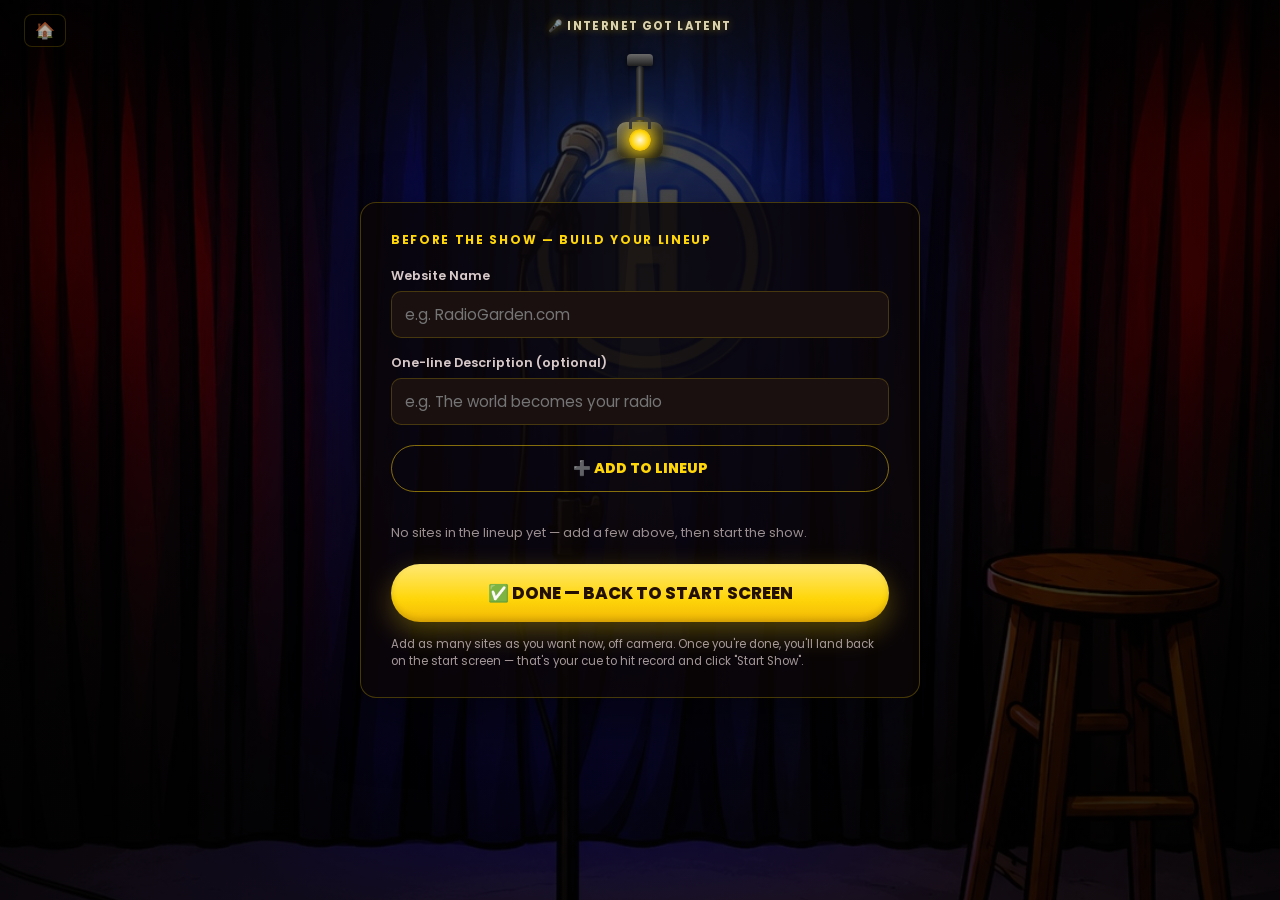
<file: index.html>
<!doctype html>
<html lang="en">
<head>
<meta charset="UTF-8" />
<meta name="viewport" content="width=device-width, initial-scale=1.0" />
<title>Internet Got Latent — Live Stage</title>
<meta name="description" content="An animated on-screen stage for recording 'Internet Got Latent' — build a lineup, then score each website live on camera." />
<link rel="icon" href="data:image/svg+xml,<svg xmlns=%22http://www.w3.org/2000/svg%22 viewBox=%220 0 100 100%22><text y=%22.9em%22 font-size=%2290%22>🎤</text></svg>" />
<link rel="preconnect" href="https://fonts.googleapis.com">
<link rel="preconnect" href="https://fonts.gstatic.com" crossorigin>
<link href="https://fonts.googleapis.com/css2?family=Anton&family=Playfair+Display:wght@700;900&family=Poppins:wght@400;500;600;700;800&display=swap" rel="stylesheet">
<link rel="stylesheet" href="style.css" />
</head>
<body>

<div class="stage">
  <div class="spotlight"></div>
  <div class="sparks" aria-hidden="true">
    <span></span><span></span><span></span><span></span><span></span><span></span><span></span><span></span>
  </div>

  <div class="lamp-rig" aria-hidden="true">
    <div class="lamp-swing">
      <div class="lamp-arm-bar"></div>
      <div class="lamp-head">
        <div class="lamp-lens"></div>
        <div class="lamp-beam"></div>
      </div>
    </div>
  </div>

  <div class="flash-overlay" id="flashOverlay"></div>

  <div class="brand-watermark" id="watermark">🎤 INTERNET GOT LATENT</div>
  <div class="episode-tag" id="episodeTag" hidden></div>
  <button class="home-btn" id="homeBtn" title="Build/edit lineup">🏠</button>

  <main id="sceneRoot">

    <section class="scene active" data-scene="intro">
      <div class="logo">
        <span class="logo__line1">INTERNET GOT</span>
        <span class="logo__line2">LATENT</span>
        <span class="logo__rule"></span>
      </div>
      <p class="tagline">Welcome to the weird side of the internet, where every website gets one chance to impress.</p>
      <button class="btn-stage" id="introActionBtn">🎤 START SHOW</button>
    </section>

    <section class="scene" data-scene="queue">
      <div class="control-card">
        <p class="control-card__label">BEFORE THE SHOW — BUILD YOUR LINEUP</p>

        <div class="control-field">
          <label for="queueName">Website Name</label>
          <input type="text" id="queueName" placeholder="e.g. RadioGarden.com" maxlength="60" />
        </div>
        <div class="control-field">
          <label for="queueTagline">One-line Description (optional)</label>
          <input type="text" id="queueTagline" placeholder="e.g. The world becomes your radio" maxlength="90" />
        </div>
        <button class="btn-stage btn-stage--secondary" id="addToQueueBtn" type="button">➕ ADD TO LINEUP</button>

        <div class="queue-list" id="queueList"></div>
        <p class="queue-empty" id="queueEmpty">No sites in the lineup yet — add a few above, then start the show.</p>

        <button class="btn-stage" id="queueDoneBtn">✅ DONE — BACK TO START SCREEN</button>
        <p class="control-card__hint">Add as many sites as you want now, off camera. Once you're done, you'll land back on the start screen — that's your cue to hit record and click "Start Show".</p>
      </div>
    </section>

    <section class="scene" data-scene="performer">
      <div class="stage-card">
        <p class="kicker">NEXT PERFORMER</p>
        <h2 class="performer-name" id="performerName">Website Name</h2>
        <p class="performer-tagline" id="performerTagline">Tagline goes here</p>
        <button class="btn-stage" id="scoreItBtn">🎭 SCORE IT</button>
      </div>
    </section>

    <section class="scene" data-scene="scoreEntry">
      <p class="kicker">SCORING LIVE</p>
      <h2 class="score-entry-name" id="scoreEntryName">Website Name</h2>
      <div class="control-scores control-scores--live">
        <div class="control-score">
          <label for="inputFirstImpression">👀 First Impression</label>
          <input type="number" id="inputFirstImpression" min="0" max="10" step="0.1" value="5" />
        </div>
        <div class="control-score">
          <label for="inputWow">🤯 Wow Factor</label>
          <input type="number" id="inputWow" min="0" max="10" step="0.1" value="5" />
        </div>
        <div class="control-score">
          <label for="inputUsefulness">🚀 Usefulness</label>
          <input type="number" id="inputUsefulness" min="0" max="10" step="0.1" value="5" />
        </div>
        <div class="control-score">
          <label for="inputReturn">🎯 Return Value</label>
          <input type="number" id="inputReturn" min="0" max="10" step="0.1" value="5" />
        </div>
      </div>
      <button class="btn-stage" id="revealScorecardBtn">🏆 REVEAL SCORECARD</button>
    </section>

    <section class="scene" data-scene="scorecard">
      <div class="stage-card">
        <p class="kicker">INTERNET SCORECARD</p>
        <h2 class="scorecard-name" id="scorecardName">Website Name</h2>
        <div class="scorecard-rows" id="scorecardRows"></div>
        <div class="scorecard-divider"></div>
        <button class="btn-stage" id="finalVerdictBtn" hidden>🏆 FINAL VERDICT</button>
      </div>
    </section>

    <section class="scene" data-scene="verdict">
      <div class="stage-card">
        <p class="kicker">THE JUDGES HAVE DECIDED&hellip;</p>
        <div class="final-score" id="finalScore">0.0</div>
        <p class="verdict-label" id="verdictLabel" hidden></p>
        <div class="verdict-actions" id="verdictActions" hidden>
          <button class="btn-stage" id="nextWebsiteBtn">➡️ NEXT WEBSITE</button>
          <button class="btn-stage btn-stage--ghost" id="endShowBtn">🏠 END SHOW</button>
        </div>
      </div>
    </section>

    <section class="scene" data-scene="wrap">
      <div class="stage-card">
        <p class="kicker">THAT'S A WRAP</p>
        <h2 class="wrap-title">🎬 Every site in the lineup has been judged.</h2>
        <div class="verdict-actions">
          <button class="btn-stage" id="addMoreBtn">➕ ADD MORE SITES</button>
          <button class="btn-stage btn-stage--ghost" id="wrapHomeBtn">🏠 END SHOW</button>
        </div>
      </div>
    </section>

  </main>
</div>

<script src="script.js"></script>
</body>
</html>
</file>
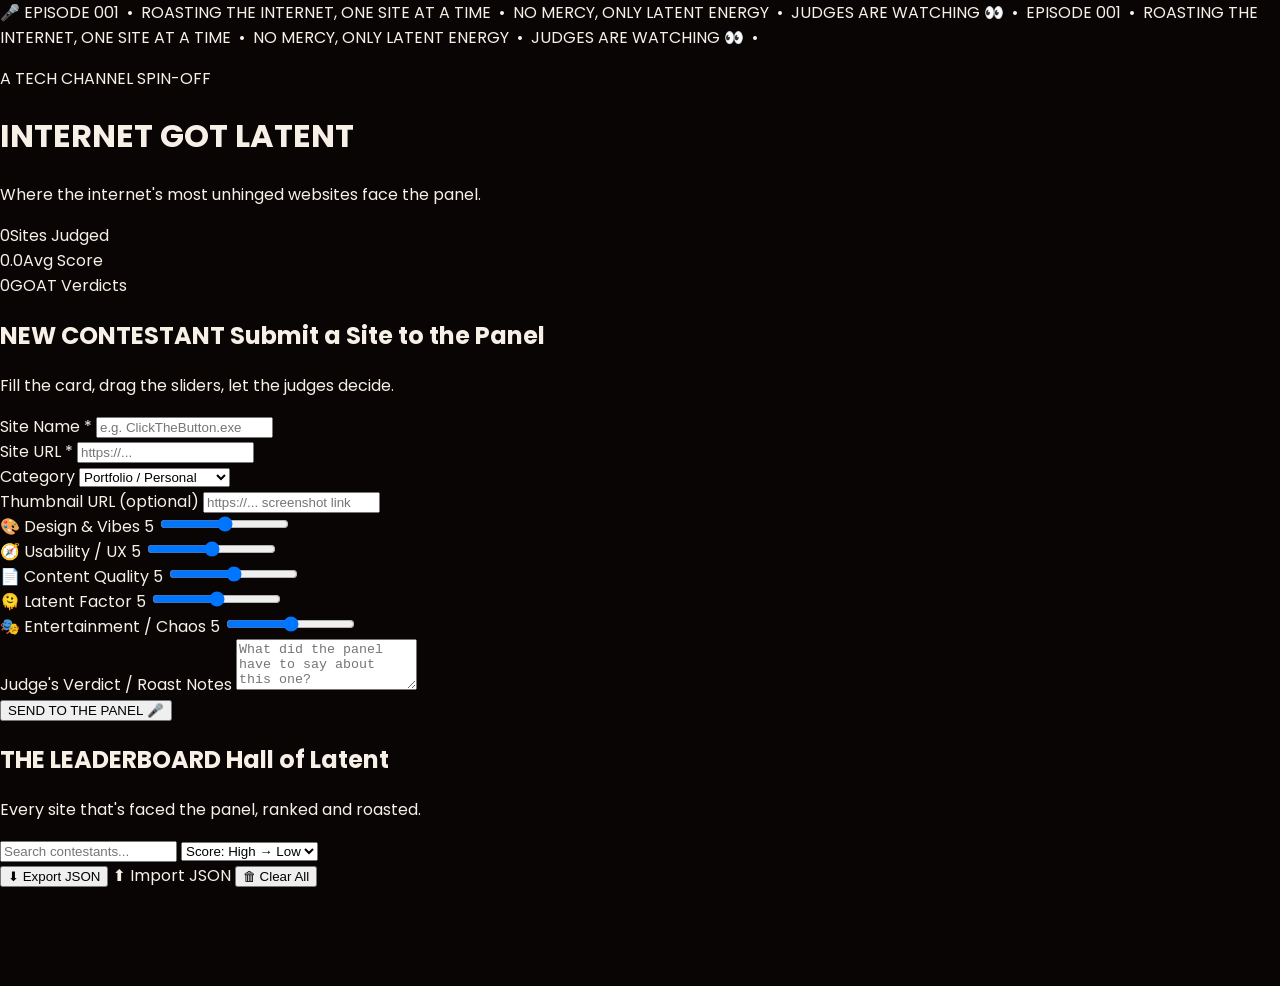
<file: index (3).html>
<!doctype html>
<html lang="en">
<head>
<meta charset="UTF-8" />
<meta name="viewport" content="width=device-width, initial-scale=1.0" />
<title>Internet Got Latent — Website Roast Scorer</title>
<meta name="description" content="Score and roast the internet's weirdest websites. A judging panel for tech channel reviews, styled after India's Got Latent." />
<link rel="icon" href="data:image/svg+xml,<svg xmlns=%22http://www.w3.org/2000/svg%22 viewBox=%220 0 100 100%22><text y=%22.9em%22 font-size=%2290%22>🎤</text></svg>" />
<link rel="preconnect" href="https://fonts.googleapis.com">
<link rel="preconnect" href="https://fonts.gstatic.com" crossorigin>
<link href="https://fonts.googleapis.com/css2?family=Anton&family=Poppins:wght@400;500;600;700;800&display=swap" rel="stylesheet">
<link rel="stylesheet" href="style.css" />
</head>
<body>

<div class="ticker">
  <div class="ticker__track">
    <span>🎤 EPISODE 001 &nbsp;•&nbsp; ROASTING THE INTERNET, ONE SITE AT A TIME &nbsp;•&nbsp; NO MERCY, ONLY LATENT ENERGY &nbsp;•&nbsp; JUDGES ARE WATCHING 👀 &nbsp;•&nbsp; EPISODE 001 &nbsp;•&nbsp; ROASTING THE INTERNET, ONE SITE AT A TIME &nbsp;•&nbsp; NO MERCY, ONLY LATENT ENERGY &nbsp;•&nbsp; JUDGES ARE WATCHING 👀 &nbsp;•&nbsp;</span>
  </div>
</div>

<header class="hero">
  <div class="hero__glow"></div>
  <p class="hero__kicker">A TECH CHANNEL SPIN-OFF</p>
  <h1 class="hero__title">INTERNET <span>GOT</span> LATENT</h1>
  <p class="hero__subtitle">Where the internet's most unhinged websites face the panel.</p>
  <div class="hero__stats" id="heroStats">
    <div class="stat"><span class="stat__num" id="statCount">0</span><span class="stat__label">Sites Judged</span></div>
    <div class="stat"><span class="stat__num" id="statAvg">0.0</span><span class="stat__label">Avg Score</span></div>
    <div class="stat"><span class="stat__num" id="statGoat">0</span><span class="stat__label">GOAT Verdicts</span></div>
  </div>
</header>

<main class="container">

  <section class="panel form-panel" id="entryForm">
    <div class="panel__header">
      <h2><span class="panel__tag">NEW CONTESTANT</span> Submit a Site to the Panel</h2>
      <p class="panel__hint">Fill the card, drag the sliders, let the judges decide.</p>
    </div>

    <form id="siteForm" novalidate>
      <input type="hidden" id="editingId" value="" />

      <div class="grid-2">
        <div class="field">
          <label for="siteName">Site Name *</label>
          <input type="text" id="siteName" placeholder="e.g. ClickTheButton.exe" required maxlength="80" />
        </div>
        <div class="field">
          <label for="siteUrl">Site URL *</label>
          <input type="url" id="siteUrl" placeholder="https://..." required />
        </div>
      </div>

      <div class="grid-2">
        <div class="field">
          <label for="siteCategory">Category</label>
          <select id="siteCategory">
            <option>Portfolio / Personal</option>
            <option>AI Slop</option>
            <option>Tool / Utility</option>
            <option>Meme / Joke Site</option>
            <option>E-commerce</option>
            <option>Game / Interactive</option>
            <option>Art / Experimental</option>
            <option>Startup Landing Page</option>
            <option>Other</option>
          </select>
        </div>
        <div class="field">
          <label for="thumbUrl">Thumbnail URL (optional)</label>
          <input type="url" id="thumbUrl" placeholder="https://... screenshot link" />
        </div>
      </div>

      <div class="scores-grid">
        <div class="score-field">
          <label for="scoreDesign">🎨 Design &amp; Vibes <span class="score-live" id="liveDesign">5</span></label>
          <input type="range" id="scoreDesign" min="0" max="10" step="0.5" value="5" />
        </div>
        <div class="score-field">
          <label for="scoreUx">🧭 Usability / UX <span class="score-live" id="liveUx">5</span></label>
          <input type="range" id="scoreUx" min="0" max="10" step="0.5" value="5" />
        </div>
        <div class="score-field">
          <label for="scoreContent">📄 Content Quality <span class="score-live" id="liveContent">5</span></label>
          <input type="range" id="scoreContent" min="0" max="10" step="0.5" value="5" />
        </div>
        <div class="score-field">
          <label for="scoreLatent">🫠 Latent Factor <span class="score-live" id="liveLatent">5</span></label>
          <input type="range" id="scoreLatent" min="0" max="10" step="0.5" value="5" />
        </div>
        <div class="score-field">
          <label for="scoreChaos">🎭 Entertainment / Chaos <span class="score-live" id="liveChaos">5</span></label>
          <input type="range" id="scoreChaos" min="0" max="10" step="0.5" value="5" />
        </div>
      </div>

      <div class="field">
        <label for="judgeNotes">Judge's Verdict / Roast Notes</label>
        <textarea id="judgeNotes" rows="3" placeholder="What did the panel have to say about this one?"></textarea>
      </div>

      <div class="form-actions">
        <button type="submit" class="btn btn--primary" id="submitBtn">SEND TO THE PANEL 🎤</button>
        <button type="button" class="btn btn--ghost" id="cancelEditBtn" hidden>Cancel Edit</button>
      </div>
    </form>
  </section>

  <section class="panel">
    <div class="panel__header panel__header--row">
      <div>
        <h2><span class="panel__tag">THE LEADERBOARD</span> Hall of Latent</h2>
        <p class="panel__hint">Every site that's faced the panel, ranked and roasted.</p>
      </div>
      <div class="toolbar">
        <input type="search" id="searchInput" placeholder="Search contestants..." />
        <select id="sortSelect">
          <option value="score-desc">Score: High → Low</option>
          <option value="score-asc">Score: Low → High</option>
          <option value="date-desc">Newest First</option>
          <option value="date-asc">Oldest First</option>
          <option value="name-asc">Name: A → Z</option>
        </select>
      </div>
    </div>

    <div class="io-bar">
      <button class="btn btn--small" id="exportBtn">⬇ Export JSON</button>
      <label class="btn btn--small btn--file">
        ⬆ Import JSON
        <input type="file" id="importInput" accept="application/json" hidden />
      </label>
      <button class="btn btn--small btn--danger" id="clearAllBtn">🗑 Clear All</button>
    </div>

    <div id="entriesList" class="entries-list"></div>
    <p id="emptyState" class="empty-state">No contestants yet. The stage is empty — send in the first site above. 🎬</p>
  </section>

</main>

<footer class="footer">
  <p>INTERNET GOT LATENT — a scoring stage for tech channel reviews. Data is stored locally in your browser.</p>
</footer>

<template id="entryCardTemplate">
  <article class="card">
    <div class="card__thumb-wrap">
      <div class="card__thumb" data-thumb></div>
      <span class="card__number" data-number></span>
      <span class="card__verdict" data-verdict></span>
    </div>
    <div class="card__body">
      <div class="card__title-row">
        <h3 class="card__title"><a data-link target="_blank" rel="noopener noreferrer" data-name></a></h3>
        <span class="card__category" data-category></span>
      </div>
      <div class="card__score-overall">
        <span class="card__score-num" data-overall></span>
        <span class="card__score-den">/10</span>
      </div>
      <div class="card__bars" data-bars></div>
      <p class="card__notes" data-notes></p>
      <div class="card__actions">
        <button class="btn btn--small" data-edit>Edit</button>
        <button class="btn btn--small btn--danger" data-delete>Delete</button>
      </div>
    </div>
  </article>
</template>

<script src="script.js"></script>
</body>
</html>
</file>
<file: style.css>
:root {
  --gold: #ffd60a;
  --gold-deep: #b8860b;
  --gold-pale: #fff6c8;
  --ink: #0a0505;
  --text: #f6f0e6;
  --text-dim: #d8c9c9;
  --green: #37e07a;
  --red: #ff3b4e;
  font-size: 16px;
}

* { box-sizing: border-box; }

html, body {
  margin: 0;
  padding: 0;
  width: 100%;
  height: 100%;
  background: var(--ink);
  color: var(--text);
  font-family: 'Poppins', system-ui, -apple-system, sans-serif;
  overflow: hidden;
}

::selection { background: var(--gold); color: #0a0a0d; }

/* ================= STAGE FRAME ================= */
.stage {
  position: fixed;
  inset: 0;
  overflow: hidden;
  background:
    url('stage-bg.jpg') center / cover no-repeat,
    radial-gradient(ellipse at 50% -10%, #241018 0%, #0a0505 60%);
}
.stage::before {
  content: '';
  position: absolute;
  inset: 0;
  z-index: 1;
  background:
    radial-gradient(ellipse at 50% 40%, rgba(0,0,0,0.35) 0%, rgba(0,0,0,0.72) 78%),
    rgba(5,3,4,0.45);
  pointer-events: none;
}

/* ---------- Spotlight ---------- */
.spotlight {
  position: absolute;
  top: -15%;
  left: 50%;
  transform: translateX(-50%);
  width: 75vw;
  height: 130vh;
  z-index: 0;
  background: radial-gradient(ellipse at top, rgba(255,255,255,0.16) 0%, rgba(190,150,255,0.08) 35%, transparent 65%);
  animation: spotlightPulse 5s ease-in-out infinite alternate;
  pointer-events: none;
}
@keyframes spotlightPulse { 0% { opacity: 0.75; } 100% { opacity: 1; } }

/* ---------- Floating sparks ---------- */
.sparks { position: absolute; inset: 0; z-index: 1; pointer-events: none; overflow: hidden; }
.sparks span {
  position: absolute;
  bottom: -10px;
  width: 4px;
  height: 4px;
  border-radius: 50%;
  background: radial-gradient(circle, #fff8dd 0%, rgba(255,214,10,0.4) 60%, transparent 100%);
  animation: floatUp linear infinite;
  opacity: 0;
}
.sparks span:nth-child(1) { left: 22%; animation-duration: 9s; animation-delay: 0s; }
.sparks span:nth-child(2) { left: 35%; animation-duration: 11s; animation-delay: 1.5s; }
.sparks span:nth-child(3) { left: 48%; animation-duration: 8s; animation-delay: 3s; }
.sparks span:nth-child(4) { left: 58%; animation-duration: 12s; animation-delay: 0.5s; }
.sparks span:nth-child(5) { left: 66%; animation-duration: 10s; animation-delay: 4s; }
.sparks span:nth-child(6) { left: 74%; animation-duration: 9.5s; animation-delay: 2s; }
.sparks span:nth-child(7) { left: 42%; animation-duration: 13s; animation-delay: 5s; }
.sparks span:nth-child(8) { left: 30%; animation-duration: 10.5s; animation-delay: 6s; }
@keyframes floatUp {
  0% { transform: translateY(0) scale(0.6); opacity: 0; }
  10% { opacity: 0.9; }
  90% { opacity: 0.3; }
  100% { transform: translateY(-95vh) scale(1.1); opacity: 0; }
}

/* ---------- Swinging stage lamp ---------- */
/* A fixed ceiling mount at top-center; the arm+head hang from it and
   swing like a pendulum that was physically bumped, rotating around
   the mount rather than sliding sideways. */
.lamp-rig {
  position: absolute;
  top: 6%;
  left: 50%;
  transform: translateX(-50%);
  z-index: 3;
  pointer-events: none;
}
.lamp-rig::before {
  content: '';
  display: block;
  width: 26px;
  height: 12px;
  margin: 0 auto;
  background: linear-gradient(180deg, #6a6a6a, #201f1f);
  border-radius: 4px 4px 2px 2px;
  box-shadow: 0 2px 6px rgba(0,0,0,0.6);
}
.lamp-swing {
  display: flex;
  flex-direction: column;
  align-items: center;
  transform-origin: 50% 0%;
  animation: lampSwing 6.5s ease-in-out infinite alternate;
}
@keyframes lampSwing {
  0% { transform: rotate(-16deg); }
  100% { transform: rotate(16deg); }
}
.lamp-arm-bar {
  width: 8px;
  height: 60px;
  background: linear-gradient(90deg, #202020, #565656 45%, #202020);
  border-radius: 4px;
  box-shadow: inset -2px 0 4px rgba(0,0,0,0.5);
}
.lamp-head {
  position: relative;
  width: 46px;
  height: 36px;
  margin-top: -4px;
  border-radius: 9px;
  background: linear-gradient(150deg, #6e6e6e, #262626 55%, #141414);
  box-shadow: 0 5px 12px rgba(0,0,0,0.65), inset 0 2px 4px rgba(255,255,255,0.08);
  display: flex;
  align-items: center;
  justify-content: center;
}
.lamp-head::before {
  content: '';
  position: absolute;
  top: -5px;
  left: 50%;
  transform: translateX(-50%);
  width: 16px;
  height: 9px;
  border: 3px solid #3a3a3a;
  border-bottom: none;
  border-radius: 6px 6px 0 0;
}
.lamp-lens {
  width: 22px;
  height: 22px;
  border-radius: 50%;
  background: radial-gradient(circle, #fff8dd 0%, var(--gold) 55%, #b8860b 100%);
  box-shadow: 0 0 14px 4px rgba(255,214,10,0.8), 0 0 32px 8px rgba(255,214,10,0.3);
  animation: lensFlicker 2.4s ease-in-out infinite;
}
@keyframes lensFlicker { 0%, 100% { opacity: 1; } 50% { opacity: 0.82; } }
.lamp-beam {
  position: absolute;
  top: 100%;
  left: 50%;
  width: 110px;
  height: 70vh;
  transform: translateX(-50%);
  clip-path: polygon(46% 0%, 54% 0%, 100% 100%, 0% 100%);
  background: linear-gradient(180deg, rgba(255,232,150,0.26) 0%, rgba(255,214,10,0.07) 55%, transparent 85%);
  mix-blend-mode: screen;
}

/* ---------- Flash overlay (verdict reveal) ---------- */
.flash-overlay {
  position: fixed;
  inset: 0;
  z-index: 50;
  background: #fff;
  opacity: 0;
  pointer-events: none;
}
.flash-overlay.flash { animation: flashPop 0.5s ease-out; }
@keyframes flashPop {
  0% { opacity: 0; }
  15% { opacity: 0.55; }
  100% { opacity: 0; }
}

/* ---------- Watermark / episode tag / home button ---------- */
.brand-watermark {
  position: absolute;
  top: 18px;
  left: 50%;
  transform: translateX(-50%);
  z-index: 6;
  font-size: 0.72rem;
  font-weight: 700;
  letter-spacing: 0.12em;
  color: var(--gold-pale);
  text-shadow: 0 0 8px rgba(255,214,10,0.5);
  opacity: 0.85;
}
.episode-tag {
  position: absolute;
  top: 18px;
  right: 24px;
  z-index: 6;
  font-family: 'Anton', sans-serif;
  font-size: 0.75rem;
  letter-spacing: 0.08em;
  color: var(--gold);
  background: rgba(0,0,0,0.55);
  padding: 5px 12px;
  border-radius: 6px;
  border: 1px solid rgba(255,214,10,0.3);
}
.home-btn {
  position: absolute;
  top: 14px;
  left: 24px;
  z-index: 6;
  background: rgba(0,0,0,0.4);
  border: 1px solid rgba(255,214,10,0.25);
  color: var(--gold-pale);
  border-radius: 8px;
  font-size: 1rem;
  padding: 6px 10px;
  cursor: pointer;
  opacity: 0.7;
  transition: opacity 0.15s ease, transform 0.15s ease;
}
.home-btn:hover { opacity: 1; transform: translateY(-1px); }

/* ================= SCENES ================= */
#sceneRoot {
  position: relative;
  z-index: 5;
  width: 100%;
  height: 100%;
  display: flex;
  align-items: center;
  justify-content: center;
}
.scene {
  position: absolute;
  inset: 0;
  display: flex;
  flex-direction: column;
  align-items: center;
  justify-content: center;
  text-align: center;
  padding: 0 18vw;
  opacity: 0;
  transform: scale(0.96) translateY(10px);
  pointer-events: none;
  transition: opacity 0.45s ease, transform 0.45s ease;
}
.scene.active {
  opacity: 1;
  transform: scale(1) translateY(0);
  pointer-events: auto;
}

/* Translucent glass panel so text stays legible over the busy photo
   background, instead of relying on text-shadow alone. */
.stage-card {
  display: flex;
  flex-direction: column;
  align-items: center;
  background: rgba(8, 5, 6, 0.58);
  backdrop-filter: blur(8px);
  -webkit-backdrop-filter: blur(8px);
  border: 1px solid rgba(255,214,10,0.22);
  border-radius: 28px;
  padding: 52px 64px;
  box-shadow: 0 30px 80px rgba(0,0,0,0.55), inset 0 1px 0 rgba(255,255,255,0.06);
  max-width: 90vw;
}
/* ---------- Logo (intro) ---------- */
.logo {
  display: flex;
  flex-direction: column;
  align-items: center;
  line-height: 0.95;
  margin-bottom: 18px;
}
.logo__line1 {
  font-family: 'Playfair Display', serif;
  font-weight: 700;
  font-size: clamp(1.3rem, 2.8vw, 2rem);
  color: var(--gold-pale);
  letter-spacing: 0.22em;
  margin-bottom: -2px;
  text-shadow: 0 3px 10px rgba(0,0,0,0.9), 0 0 18px rgba(0,0,0,0.7);
}
.logo__line2 {
  font-family: 'Playfair Display', serif;
  font-weight: 900;
  font-size: clamp(3rem, 7.5vw, 5.8rem);
  letter-spacing: 0.05em;
  background: linear-gradient(180deg, var(--gold-pale) 0%, var(--gold) 45%, var(--gold-deep) 100%);
  -webkit-background-clip: text;
  background-clip: text;
  color: transparent;
  animation: neonFlicker 2.6s ease-in-out infinite;
}
.logo__rule {
  width: min(220px, 40vw);
  height: 2px;
  margin-top: 16px;
  background: linear-gradient(90deg, transparent, var(--gold), transparent);
  opacity: 0.75;
}
@keyframes neonFlicker {
  0%, 100% {
    filter:
      drop-shadow(0 4px 0 #000)
      drop-shadow(0 8px 24px rgba(0,0,0,0.85))
      drop-shadow(0 0 34px rgba(255,214,10,0.45))
      brightness(1);
  }
  50% {
    filter:
      drop-shadow(0 4px 0 #000)
      drop-shadow(0 8px 24px rgba(0,0,0,0.85))
      drop-shadow(0 0 54px rgba(255,214,10,0.8))
      brightness(1.08);
  }
}
.tagline {
  color: var(--text);
  font-weight: 600;
  font-size: clamp(0.95rem, 1.8vw, 1.25rem);
  max-width: 620px;
  line-height: 1.5;
  text-shadow: 0 2px 6px rgba(0,0,0,0.95), 0 0 16px rgba(0,0,0,0.8);
  margin: 0 0 36px;
}

/* ---------- Buttons ---------- */
.btn-stage {
  font-family: 'Poppins', sans-serif;
  font-weight: 800;
  font-size: 1.05rem;
  color: #241000;
  background: linear-gradient(180deg, #ffe873, var(--gold) 60%, #f2b705);
  border: none;
  border-radius: 999px;
  padding: 16px 38px;
  cursor: pointer;
  box-shadow: 0 10px 28px rgba(255,214,10,0.3), inset 0 -3px 6px rgba(0,0,0,0.15);
  transition: transform 0.12s ease, box-shadow 0.12s ease, filter 0.12s ease;
}
.btn-stage:hover { transform: translateY(-2px); filter: brightness(1.05); }
.btn-stage:active { transform: translateY(0); }
.btn-stage--ghost {
  background: transparent;
  color: var(--gold-pale);
  border: 1px solid rgba(255,214,10,0.4);
  box-shadow: none;
}
.btn-stage--secondary {
  background: transparent;
  color: var(--gold);
  border: 1px solid rgba(255,214,10,0.5);
  box-shadow: none;
  padding: 12px 24px;
  font-size: 0.9rem;
  width: 100%;
  margin-bottom: 18px;
}
/* ---------- Kicker ---------- */
.kicker {
  font-weight: 700;
  letter-spacing: 0.25em;
  font-size: 0.85rem;
  color: var(--gold-pale);
  text-shadow: 0 0 10px rgba(255,214,10,0.4), 0 2px 6px rgba(0,0,0,0.9);
  margin: 0 0 18px;
}

/* ---------- Performer scene ---------- */
.performer-name {
  font-family: 'Playfair Display', serif;
  font-weight: 900;
  font-size: clamp(2.4rem, 7vw, 5rem);
  margin: 0 0 14px;
  background: linear-gradient(180deg, var(--gold-pale), var(--gold) 55%, var(--gold-deep));
  -webkit-background-clip: text;
  background-clip: text;
  color: transparent;
  filter: drop-shadow(2px 3px 0 rgba(122,0,0,0.7)) drop-shadow(0 0 26px rgba(255,214,10,0.3));
  animation: riseIn 0.6s ease both;
}
.performer-tagline {
  color: var(--text);
  font-size: clamp(1rem, 2vw, 1.3rem);
  font-style: italic;
  text-shadow: 0 2px 6px rgba(0,0,0,0.95), 0 0 16px rgba(0,0,0,0.8);
  margin: 0 0 40px;
  animation: riseIn 0.6s 0.15s ease both;
}
@keyframes riseIn {
  from { opacity: 0; transform: translateY(18px); }
  to { opacity: 1; transform: translateY(0); }
}

/* ---------- Scorecard scene ---------- */
.scorecard-name {
  font-family: 'Playfair Display', serif;
  font-weight: 800;
  font-size: clamp(1.6rem, 3.6vw, 2.6rem);
  color: var(--text);
  text-shadow: 0 2px 6px rgba(0,0,0,0.95), 0 0 16px rgba(0,0,0,0.8);
  margin: 0 0 28px;
}
.scorecard-rows {
  width: min(640px, 60vw);
  display: flex;
  flex-direction: column;
  gap: 16px;
  margin-bottom: 20px;
}
.score-row {
  display: grid;
  grid-template-columns: 200px 1fr 70px;
  align-items: center;
  gap: 14px;
  opacity: 0;
  transform: translateX(-24px);
  transition: opacity 0.5s ease, transform 0.5s ease;
}
.score-row.show { opacity: 1; transform: translateX(0); }
.score-row .row-label {
  text-align: left;
  font-weight: 600;
  font-size: 1.05rem;
  color: var(--text);
  text-shadow: 0 2px 6px rgba(0,0,0,0.95), 0 0 14px rgba(0,0,0,0.8);
  white-space: nowrap;
}
.score-row .row-track {
  height: 10px;
  border-radius: 6px;
  background: rgba(255,255,255,0.08);
  overflow: hidden;
  border: 1px solid rgba(255,214,10,0.15);
}
.score-row .row-fill {
  height: 100%;
  width: 0%;
  border-radius: 6px;
  background: linear-gradient(90deg, #ff3b4e, var(--gold));
  transition: width 0.05s linear;
}
.score-row .row-value {
  font-family: 'Anton', sans-serif;
  font-size: 1.3rem;
  color: var(--gold);
  text-align: right;
}
.score-row.landed .row-value {
  animation: landPop 0.35s ease;
}
@keyframes landPop {
  0% { transform: scale(1); }
  40% { transform: scale(1.35); text-shadow: 0 0 16px rgba(255,214,10,0.8); }
  100% { transform: scale(1); }
}
.scorecard-divider {
  width: min(640px, 60vw);
  height: 2px;
  background: linear-gradient(90deg, transparent, var(--gold), transparent);
  margin-bottom: 28px;
  opacity: 0.7;
}

/* ---------- Verdict scene ---------- */
.final-score {
  font-family: 'Anton', sans-serif;
  font-size: clamp(5rem, 16vw, 11rem);
  line-height: 1;
  color: var(--gold);
  text-shadow: 0 0 30px rgba(255,214,10,0.55), 0 0 70px rgba(255,214,10,0.25);
  margin-bottom: 6px;
}
.final-score.counting { animation: scorePulse 0.6s ease-in-out infinite; }
@keyframes scorePulse {
  0%, 100% { filter: brightness(1); }
  50% { filter: brightness(1.25); }
}
.verdict-label {
  font-weight: 800;
  font-size: clamp(1.3rem, 3vw, 2rem);
  color: var(--text);
  text-shadow: 0 2px 8px rgba(0,0,0,0.95), 0 0 18px rgba(0,0,0,0.8);
  margin: 6px 0 40px;
  opacity: 0;
  animation: riseIn 0.5s ease both;
}
.verdict-actions { display: flex; gap: 16px; opacity: 0; animation: riseIn 0.5s ease both; }

.verdict-goat { color: var(--green); text-shadow: 0 0 18px rgba(55,224,122,0.5); }
.verdict-fire { color: var(--gold); }
.verdict-mid { color: #ffa94d; }
.verdict-rough { color: var(--red); }

/* ---------- Control card (setup / backstage) ---------- */
.control-card {
  width: min(560px, 82vw);
  max-height: 88vh;
  overflow-y: auto;
  background: rgba(10, 6, 6, 0.82);
  border: 1px solid rgba(255,214,10,0.25);
  border-radius: 16px;
  padding: 28px 30px;
  box-shadow: 0 20px 60px rgba(0,0,0,0.6);
}
.control-card__label {
  font-size: 0.75rem;
  font-weight: 700;
  letter-spacing: 0.14em;
  color: var(--gold);
  margin: 0 0 18px;
  text-align: left;
}
.control-field { display: flex; flex-direction: column; gap: 6px; margin-bottom: 16px; text-align: left; }
.control-field label { font-size: 0.8rem; font-weight: 600; color: var(--text-dim); }
.control-field input {
  background: #1a1010;
  border: 1px solid rgba(255,214,10,0.2);
  border-radius: 10px;
  padding: 11px 13px;
  color: var(--text);
  font-family: inherit;
  font-size: 0.95rem;
  outline: none;
}
.control-field input:focus { border-color: var(--gold); box-shadow: 0 0 0 3px rgba(255,214,10,0.15); }

.control-scores {
  display: grid;
  grid-template-columns: 1fr 1fr;
  gap: 12px 16px;
  margin: 10px 0 22px;
}
.control-score { display: flex; flex-direction: column; gap: 6px; text-align: left; }
.control-score label { font-size: 0.8rem; font-weight: 600; color: var(--text-dim); }
.control-score input {
  background: #1a1010;
  border: 1px solid rgba(255,214,10,0.2);
  border-radius: 10px;
  padding: 9px 11px;
  color: var(--gold);
  font-family: 'Anton', sans-serif;
  font-size: 1rem;
  outline: none;
}
.control-score input:focus { border-color: var(--gold); box-shadow: 0 0 0 3px rgba(255,214,10,0.15); }

.control-card .btn-stage { width: 100%; margin-top: 4px; }
.control-card__hint {
  margin: 14px 0 0;
  font-size: 0.72rem;
  color: var(--text-dim);
  opacity: 0.75;
  text-align: left;
  line-height: 1.4;
}

/* ---------- Queue / lineup list ---------- */
.queue-list {
  display: flex;
  flex-direction: column;
  gap: 8px;
  margin-bottom: 14px;
}
.queue-item {
  display: flex;
  align-items: center;
  gap: 10px;
  background: rgba(255,214,10,0.06);
  border: 1px solid rgba(255,214,10,0.18);
  border-radius: 10px;
  padding: 9px 12px;
  text-align: left;
}
.queue-item.is-current {
  border-color: var(--gold);
  background: rgba(255,214,10,0.14);
}
.queue-item.is-done { opacity: 0.45; }
.queue-item__index {
  font-family: 'Anton', sans-serif;
  color: var(--gold);
  font-size: 0.85rem;
  width: 22px;
  flex-shrink: 0;
}
.queue-item__text { flex: 1; overflow: hidden; }
.queue-item__name { font-weight: 700; font-size: 0.92rem; color: var(--text); }
.queue-item__tagline { font-size: 0.75rem; color: var(--text-dim); }
.queue-item__remove {
  background: transparent;
  border: none;
  color: var(--red);
  font-size: 0.9rem;
  cursor: pointer;
  padding: 4px 6px;
  opacity: 0.7;
}
.queue-item__remove:hover { opacity: 1; }
.queue-empty {
  font-size: 0.8rem;
  color: var(--text-dim);
  opacity: 0.7;
  text-align: left;
  margin: 0 0 18px;
}

/* ---------- Score entry (live) ---------- */
.score-entry-name {
  font-family: 'Playfair Display', serif;
  font-weight: 800;
  font-size: clamp(1.6rem, 3.6vw, 2.6rem);
  color: var(--text);
  margin: 0 0 24px;
}
.control-scores--live {
  width: min(460px, 80vw);
  gap: 18px 20px;
  margin: 0 0 34px;
}
.control-scores--live .control-score label {
  font-family: 'Poppins', sans-serif;
  font-size: 1rem;
  font-weight: 700;
  letter-spacing: 0.01em;
  color: var(--gold-pale);
  text-shadow: 0 0 6px rgba(255,214,10,0.25);
}
.control-scores--live .control-score input {
  font-family: 'Poppins', sans-serif;
  font-weight: 800;
  font-size: 2.1rem;
  padding: 8px 10px;
  text-align: center;
  background: #201319;
  border: 2px solid rgba(255,214,10,0.4);
  border-radius: 12px;
  color: var(--gold);
  text-shadow: 0 0 12px rgba(255,214,10,0.3);
}
.control-scores--live .control-score input:focus {
  border-color: var(--gold);
  box-shadow: 0 0 0 4px rgba(255,214,10,0.18);
}

/* ---------- Wrap scene ---------- */
.wrap-title {
  font-family: 'Playfair Display', serif;
  font-weight: 700;
  font-size: clamp(1.4rem, 3vw, 2.1rem);
  color: var(--text);
  text-shadow: 0 2px 8px rgba(0,0,0,0.95), 0 0 18px rgba(0,0,0,0.8);
  max-width: 640px;
  margin: 0 0 36px;
}

/* ================= Responsive ================= */
@media (max-width: 900px) {
  .scene { padding: 0 6vw; }
  .scorecard-rows, .scorecard-divider { width: 88vw; }
  .score-row { grid-template-columns: 130px 1fr 55px; }
  .brand-watermark { font-size: 0.6rem; }
}
</file>
